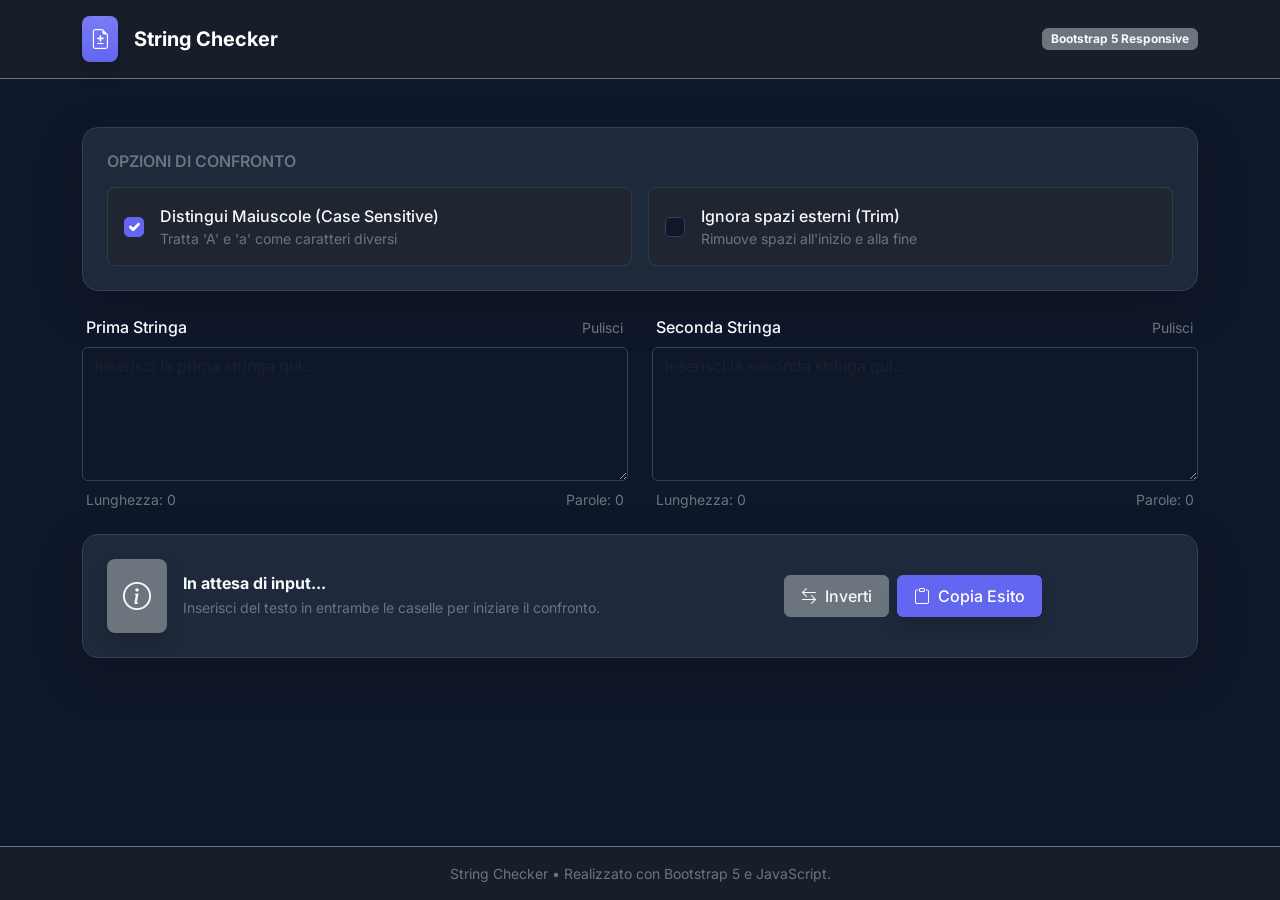
<file: string-checker-bootstrap/index.html>
<!DOCTYPE html>
<html lang="it">
<head>
    <meta charset="UTF-8">
    <meta name="viewport" content="width=device-width, initial-scale=1.0">
    <title>String Checker - Bootstrap Edition</title>
    <link href="https://cdn.jsdelivr.net/npm/bootstrap@5.3.3/dist/css/bootstrap.min.css" rel="stylesheet">
    <link href="https://fonts.googleapis.com/css2?family=Inter:wght@400;500;600;700&display=swap" rel="stylesheet">
    <link rel="stylesheet" href="https://cdn.jsdelivr.net/npm/bootstrap-icons@1.11.3/font/bootstrap-icons.min.css">
    <link rel="stylesheet" href="style.css">
</head>
<body class="d-flex flex-column min-vh-100 justify-content-between">

    <header class="w-100 py-3 px-4 border-bottom border-secondary bg-dark bg-opacity-50 backdrop-blur">
        <div class="container d-flex align-items-center justify-content-between">
            <div class="d-flex align-items-center gap-3">
                <div class="bg-indigo bg-gradient p-2 rounded-3 text-white shadow" style="background-color: #6366f1;">
                    <i class="bi bi-file-earmark-diff fs-5"></i>
                </div>
                <h1 class="h5 fw-bold mb-0 text-white">String Checker</h1>
            </div>
            <span class="badge bg-secondary border border-secondary text-light">Bootstrap 5 Responsive</span>
        </div>
    </header>

    <main class="flex-grow-1 container py-4 py-md-5 d-flex flex-column gap-4">
        
        <!-- Options & Settings Card -->
        <div class="custom-card p-4 shadow-lg">
            <h2 class="text-secondary text-uppercase fs-6 fw-semibold mb-3">Opzioni di Confronto</h2>
            <div class="row g-3">
                <div class="col-12 col-md-6">
                    <label class="d-flex align-items-center gap-3 p-3 rounded-3 bg-dark bg-opacity-50 border border-secondary border-opacity-25 cursor-pointer h-100">
                        <input type="checkbox" id="caseSensitive" checked class="form-check-input mt-0 fs-5">
                        <div>
                            <span class="d-block fw-medium text-light">Distingui Maiuscole (Case Sensitive)</span>
                            <span class="d-block text-secondary small">Tratta 'A' e 'a' come caratteri diversi</span>
                        </div>
                    </label>
                </div>
                <div class="col-12 col-md-6">
                    <label class="d-flex align-items-center gap-3 p-3 rounded-3 bg-dark bg-opacity-50 border border-secondary border-opacity-25 cursor-pointer h-100">
                        <input type="checkbox" id="trimSpaces" class="form-check-input mt-0 fs-5">
                        <div>
                            <span class="d-block fw-medium text-light">Ignora spazi esterni (Trim)</span>
                            <span class="d-block text-secondary small">Rimuove spazi all'inizio e alla fine</span>
                        </div>
                    </label>
                </div>
            </div>
        </div>

        <!-- Input Textareas Grid -->
        <div class="row g-4">
            <!-- String 1 -->
            <div class="col-12 col-md-6 d-flex flex-column gap-2">
                <div class="d-flex justify-content-between align-items-center px-1">
                    <label for="string1" class="form-label text-light mb-0 fw-medium">Prima Stringa</label>
                    <button onclick="clearInput('string1')" class="btn btn-link btn-sm text-secondary text-decoration-none p-0">Pulisci</button>
                </div>
                <textarea id="string1" rows="5" placeholder="Inserisci la prima stringa qui..." class="form-control shadow-inner resize-none"></textarea>
                <div class="d-flex justify-content-between text-secondary small px-1">
                    <span id="len1">Lunghezza: 0</span>
                    <span id="words1">Parole: 0</span>
                </div>
            </div>

            <!-- String 2 -->
            <div class="col-12 col-md-6 d-flex flex-column gap-2">
                <div class="d-flex justify-content-between align-items-center px-1">
                    <label for="string2" class="form-label text-light mb-0 fw-medium">Seconda Stringa</label>
                    <button onclick="clearInput('string2')" class="btn btn-link btn-sm text-secondary text-decoration-none p-0">Pulisci</button>
                </div>
                <textarea id="string2" rows="5" placeholder="Inserisci la seconda stringa qui..." class="form-control shadow-inner resize-none"></textarea>
                <div class="d-flex justify-content-between text-secondary small px-1">
                    <span id="len2">Lunghezza: 0</span>
                    <span id="words2">Parole: 0</span>
                </div>
            </div>
        </div>

        <div id="resultCard" class="custom-card p-4 shadow-lg transition-all">
            <div class="d-flex flex-column flex-sm-row align-items-center justify-content-between gap-4">
                <div class="d-flex align-items-center gap-3 w-100 text-center text-sm-start flex-column flex-sm-row">
                    <div id="resultIcon" class="p-3 rounded-3 bg-secondary text-light d-flex align-items-center justify-content-center shadow" style="min-width: 60px; min-height: 60px;">
                        <i class="bi bi-info-circle fs-3"></i>
                    </div>
                    <div>
                        <h3 id="resultTitle" class="h6 fw-bold text-light mb-1">In attesa di input...</h3>
                        <p id="resultSubtitle" class="text-secondary small mb-0">Inserisci del testo in entrambe le caselle per iniziare il confronto.</p>
                    </div>
                </div>
                <div class="d-flex gap-2 w-100 w-sm-auto justify-content-center">
                    <button onclick="swapStrings()" class="btn btn-secondary px-3 py-2 text-light fw-medium d-flex align-items-center gap-2 flex-fill flex-sm-grow-0 justify-content-center">
                        <i class="bi bi-arrow-left-right"></i>
                        <span>Inverti</span>
                    </button>
                    <button onclick="copyComparison()" class="btn px-3 py-2 text-white fw-medium d-flex align-items-center gap-2 flex-fill flex-sm-grow-0 justify-content-center shadow" style="background-color: #6366f1;">
                        <i class="bi bi-clipboard"></i>
                        <span id="copyText">Copia Esito</span>
                    </button>
                </div>
            </div>
        </div>

    </main>

    <footer class="w-100 py-3 px-4 border-top border-secondary text-center text-secondary small bg-dark bg-opacity-50">
        String Checker &bull; Realizzato con Bootstrap 5 e JavaScript.
    </footer>

    <script src="https://cdn.jsdelivr.net/npm/bootstrap@5.3.3/dist/js/bootstrap.bundle.min.js"></script>
    <script src="script.js"></script>
</body>
</html>
</file>
<file: string-checker-bootstrap/style.css>
body {
    font-family: 'Inter', sans-serif;
    background-color: #0f172a;
    color: #f8fafc;
}

.custom-card {
    background-color: #1e293b;
    border: 1px solid #334155;
    border-radius: 1rem;
}

.form-control,
.form-check-input {
    background-color: #0f172a;
    border-color: #334155;
    color: #f8fafc;
}

.form-control:focus {
    background-color: #0f172a;
    border-color: #6366f1;
    color: #f8fafc;
    box-shadow: 0 0 0 0.25rem rgba(99, 102, 241, 0.25);
}

.form-check-input:checked {
    background-color: #6366f1;
    border-color: #6366f1;
}
</file>
